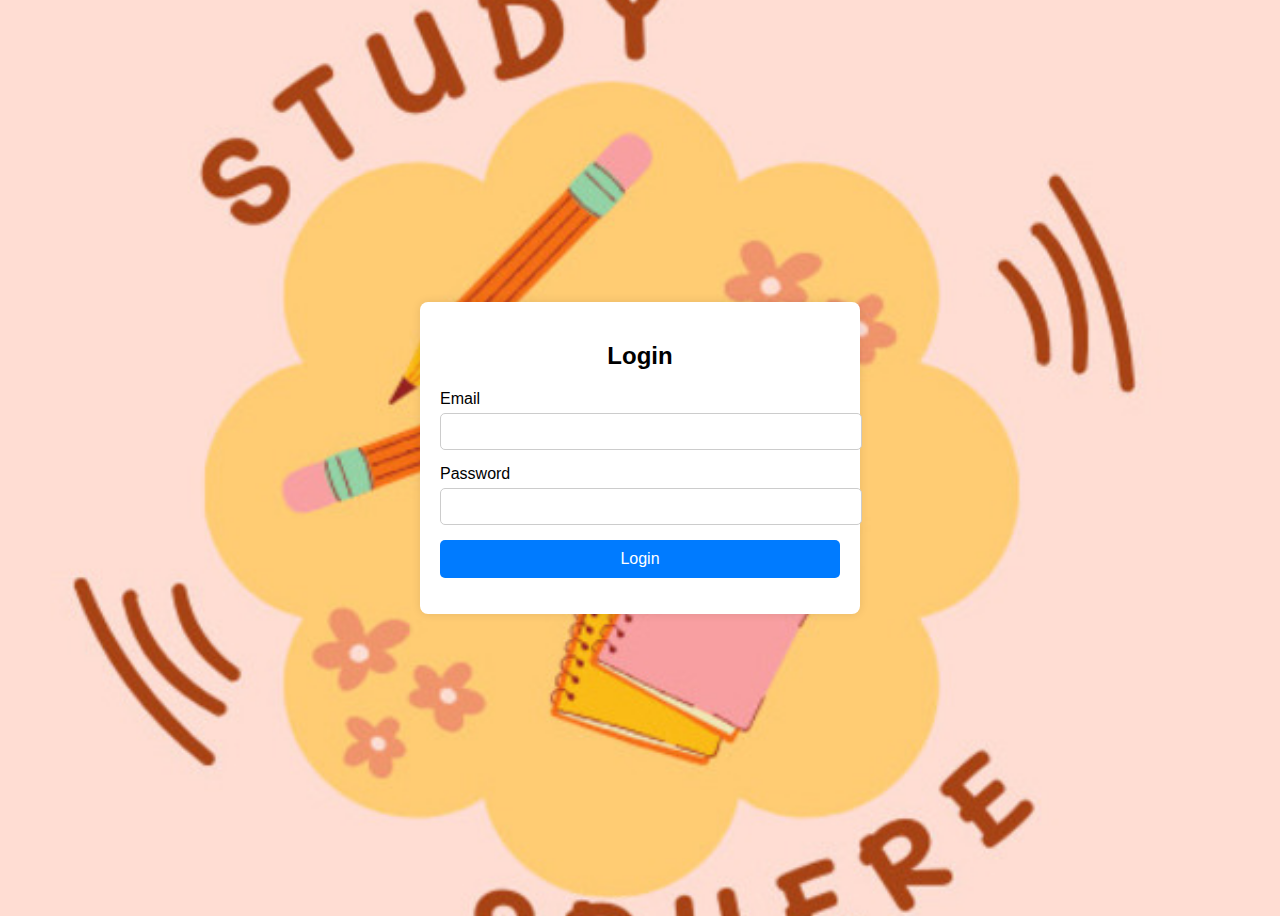
<file: login.html>
<!DOCTYPE html>
<html lang="en">
<head>
    <meta charset="UTF-8">
    <meta name="viewport" content="width=device-width, initial-scale=1.0">
    <title>Document</title>
    <style>
        body {
            font-family: Arial, sans-serif;
            display: flex;
            justify-content: center;
            align-items: center;
            height: 100vh;
            background-color: #f4f4f4;
        }
        .container {
            background: white;
            padding: 20px;
            border-radius: 8px;
            box-shadow: 0px 0px 10px rgba(0, 0, 0, 0.1);
            width: 100%;
            max-width: 400px;
        }
        h2 {
            text-align: center;
        }
        .input-group {
            margin-bottom: 15px;
        }
        .input-group label {
            display: block;
            margin-bottom: 5px;
        }
        .input-group input {
            width: 100%;
            padding: 10px;
            border: 1px solid #ccc;
            border-radius: 5px;
        }
        button {
            width: 100%;
            padding: 10px;
            border: none;
            background: #007bff;
            color: white;
            border-radius: 5px;
            cursor: pointer;
            font-size: 16px;
        }
        button:hover {
            background: #0056b3;
        }
        #message {
            text-align: center;
            color: red;
            margin-top: 10px;
        }
    </style>
</head>
<body style="background-image: url(./IMAGES/Study\ Sphere.jpg);
background-repeat: no-repeat;
background-size: cover;
background-position: center;">

    <div class="container">
        <form id="loginForm">
            <h2>Login</h2>
            <div class="input-group">
                <label for="email">Email</label>
                <input type="email" id="email" name="email" required>
            </div>
            <div class="input-group">
                <label for="password">Password</label>
                <input type="password" id="password" name="password" required>
            </div>
            <button type="submit">Login</button>
            <p id="message"></p>
        </form>
    </div>
    <script>
        document.getElementById("loginForm").addEventListener("submit", function(event) {
    event.preventDefault();

    let email = document.getElementById("email").value.trim();
    let password = document.getElementById("password").value.trim();
    let message = document.getElementById("message");

    if (email === "" || password === "") {
        message.style.color = "red";
        message.textContent = "All fields are required!";
        return;
    }

    if (!validateEmail(email)) {
        message.style.color = "red";
        message.textContent = "Invalid email format!";
        return;
    }

    if (password.length < 6) {
        message.style.color = "red";
        message.textContent = "Password must be at least 6 characters!";
        return;
    }

    message.style.color = "green";
    message.textContent = "Login successful!";
    this.reset();
});

function validateEmail(email) {
    let re = /^[^\s@]+@[^\s@]+\.[^\s@]+$/;
    return re.test(email);
}

    </script>
</body>
</html>
</file>
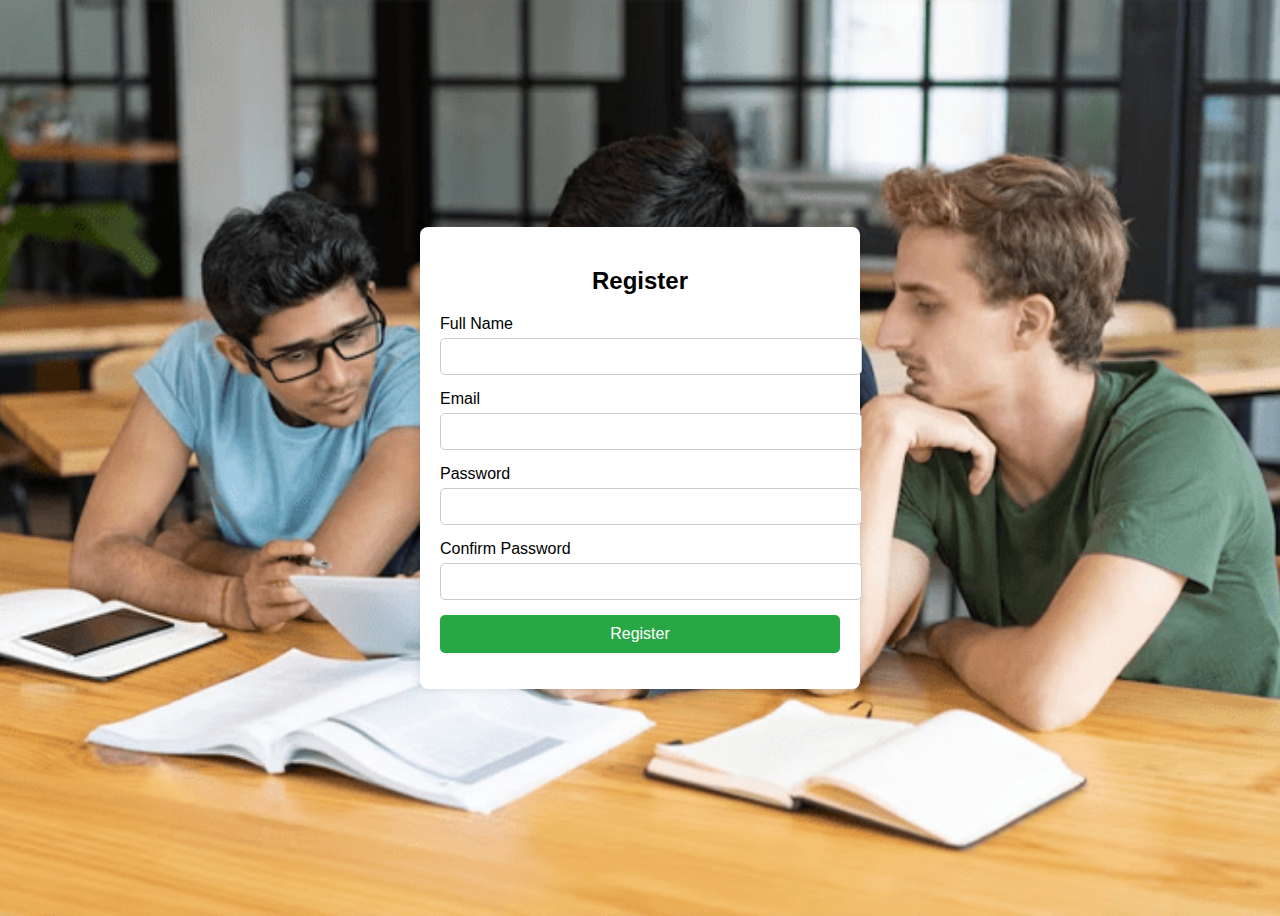
<file: register.html>
<!DOCTYPE html>
<html lang="en">
<head>
    <meta charset="UTF-8">
    <meta name="viewport" content="width=device-width, initial-scale=1.0">
    <title>Document</title>
    <style>
        body {
            font-family: Arial, sans-serif;
            display: flex;
            justify-content: center;
            align-items: center;
            height: 100vh;
            background-color: #f4f4f4;
        }
        .container {
            background: white;
            padding: 20px;
            border-radius: 8px;
            box-shadow: 0px 0px 10px rgba(0, 0, 0, 0.1);
            width: 100%;
            max-width: 400px;
        }
        h2 {
            text-align: center;
        }
        .input-group {
            margin-bottom: 15px;
        }
        .input-group label {
            display: block;
            margin-bottom: 5px;
        }
        .input-group input {
            width: 100%;
            padding: 10px;
            border: 1px solid #ccc;
            border-radius: 5px;
        }
        button {
            width: 100%;
            padding: 10px;
            border: none;
            background: #28a745;
            color: white;
            border-radius: 5px;
            cursor: pointer;
            font-size: 16px;
        }
        button:hover {
            background: #218838;
        }
        #message {
            text-align: center;
            color: red;
            margin-top: 10px;
        }
    </style>
</head>
<body style="background-image: url(./IMAGES/STUDY\ SPHERE.png);
    background-repeat: no-repeat;
    background-size: cover;
    background-position: center;">
    <!-- <div class="log">
        <div class="in">
            <h1>LOGIN FORM</h1>
            <div>
                <label for="email">Email Id :</label>
                <input type="text">
            </div> <br>
            <div>
                <label for="password">Password :</label>
                <input type="text" name="" id="">
            </div> <br>
            <button>LOG IN</button>
        </div>
    </div> -->
    <div class="container">
        <form id="registrationForm">
            <h2>Register</h2>
            <div class="input-group">
                <label for="name">Full Name</label>
                <input type="text" id="name" name="name" required>
            </div>
            <div class="input-group">
                <label for="email">Email</label>
                <input type="email" id="email" name="email" required>
            </div>
            <div class="input-group">
                <label for="password">Password</label>
                <input type="password" id="password" name="password" required>
            </div>
            <div class="input-group">
                <label for="confirmPassword">Confirm Password</label>
                <input type="password" id="confirmPassword" name="confirmPassword" required>
            </div>
            <button type="submit">Register</button>
            <p id="message"></p>
        </form>
    </div>

    <script>
        document.getElementById("registrationForm").addEventListener("submit", function(event) {
    event.preventDefault();

    let name = document.getElementById("name").value.trim();
    let email = document.getElementById("email").value.trim();
    let password = document.getElementById("password").value.trim();
    let confirmPassword = document.getElementById("confirmPassword").value.trim();
    let message = document.getElementById("message");

    if (name === "" || email === "" || password === "" || confirmPassword === "") {
        message.style.color = "red";
        message.textContent = "All fields are required!";
        return;
    }

    if (!validateEmail(email)) {
        message.style.color = "red";
        message.textContent = "Invalid email format!";
        return;
    }

    if (password.length < 6) {
        message.style.color = "red";
        message.textContent = "Password must be at least 6 characters!";
        return;
    }

    if (password !== confirmPassword) {
        message.style.color = "red";
        message.textContent = "Passwords do not match!";
        return;
    }

    message.style.color = "green";
    message.textContent = "Registration successful!";
    this.reset();
});

function validateEmail(email) {
    let re = /^[^\s@]+@[^\s@]+\.[^\s@]+$/;
    return re.test(email);
}

    </script>
</body>
</html>
</file>
